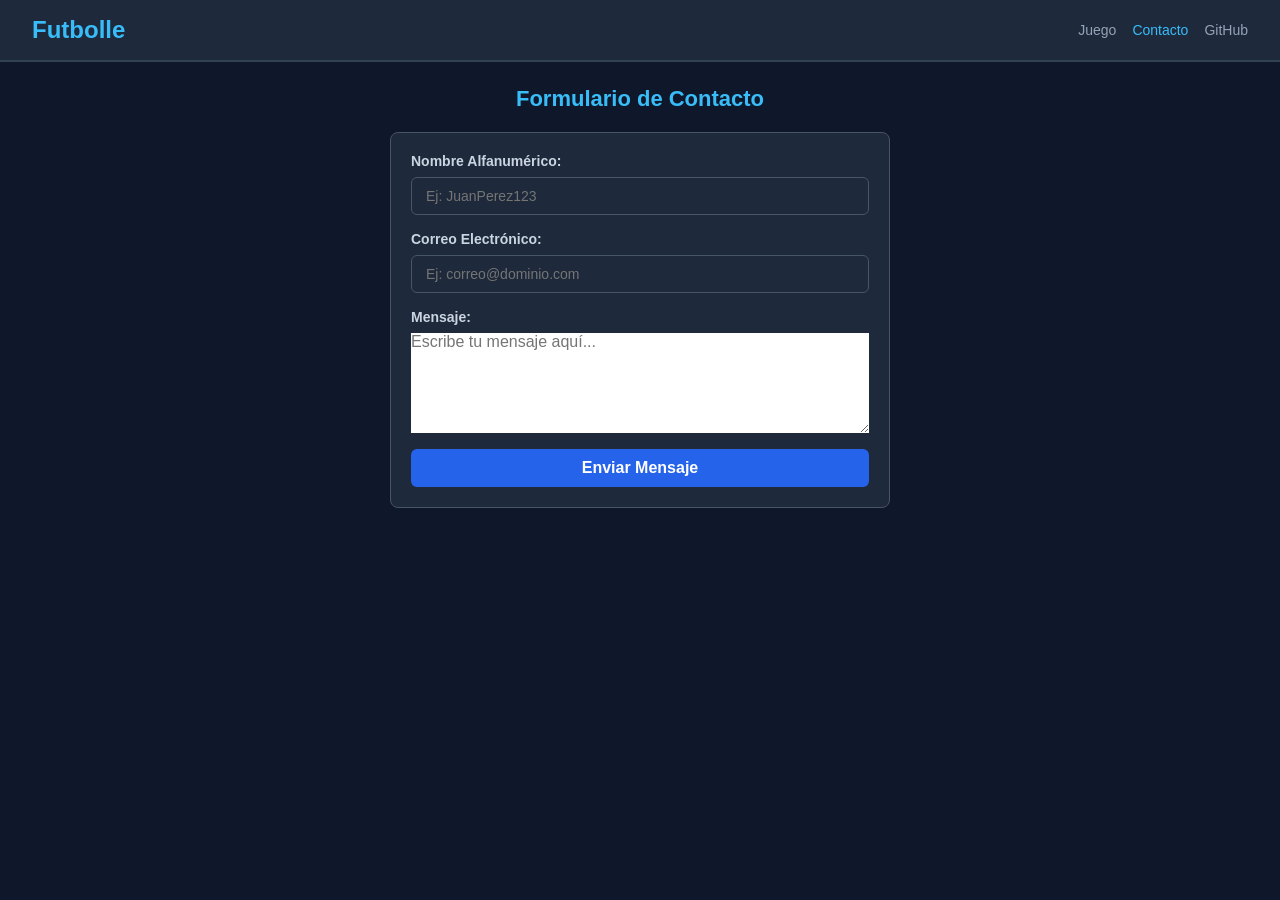
<file: contacto.html>
<!DOCTYPE html>
<html lang="es">
<head>
  <meta charset="UTF-8">
  <meta name="viewport" content="width=device-width, initial-scale=1.0">
  <title>Futbolle - Contacto</title>
  <link rel="stylesheet" href="CSS/reset.css">
  <link rel="stylesheet" href="CSS/styles.css">
</head>
<body>

  <header class="header">
    <h1 class="header-title">Futbolle</h1>
    <nav class="header-nav">
      <a href="index.html" class="nav-link">Juego</a>
      <a href="contacto.html" class="nav-link active">Contacto</a>
      <a href="https://github.com/ChaconAna/ChaconAna-Final-DAW-TM" target="_blank" class="nav-link">GitHub</a>
    </nav>
  </header>

  <main class="main-container">
    <section class="contact-section">
      <h2 class="section-title">Formulario de Contacto</h2>
      
      <!-- ATRIBUTO 'novalidate': Desactiva las validaciones nativas por defecto del navegador HTML5 
           para asegurar que la lógica de validación sea ejecutada al 100% por JavaScript (contact.js). -->
      <form id="contact-form" class="contact-form" novalidate>
        <div class="form-group">
          <label for="contact-name" class="input-label">Nombre Alfanumérico:</label>
          <input type="text" id="contact-name" class="text-input" placeholder="Ej: JuanPerez123">
        </div>

        <div class="form-group">
          <label for="contact-email" class="input-label">Correo Electrónico:</label>
          <input type="text" id="contact-email" class="text-input" placeholder="Ej: correo@dominio.com">
        </div>

        <div class="form-group">
          <label for="contact-message" class="input-label">Mensaje:</label>
          <textarea id="contact-message" class="text-input text-area" rows="5" placeholder="Escribe tu mensaje aquí..."></textarea>
        </div>

        <button type="submit" id="btn-submit-contact" class="btn">Enviar Mensaje</button>
      </form>
    </section>
  </main>

  <!-- MODAL DE VENTANA EMERGENTE: Se utiliza para mostrar los mensajes de éxito o error al enviar el formulario -->
  <div id="modal-container" class="modal-overlay hidden">
    <div class="modal-content">
      <h2 id="modal-title" class="modal-title">Aviso</h2>
      <p id="modal-message" class="modal-message">Mensaje del sistema...</p>
      <button id="btn-close-modal" class="btn">Aceptar</button>
    </div>
  </div>

  <script src="JS/contact.js"></script>
</body>
</html>
</file>
<file: CSS/styles.css>
body {
  display: flex;
  flex-direction: column;
  min-height: 100vh;
  background-color: #0f172a;
  color: #f8fafc;
  font-family: Arial, sans-serif;
  transition: background-color 0.3s, color 0.3s;
}

body.light-mode {
  background-color: #f1f5f9;
  color: #0f172a;
}

header {
  display: flex;
  justify-content: space-between;
  align-items: center;
  width: 100%;
  padding: 16px 32px;
  background-color: #1e293b;
  border-bottom: 2px solid #334155;
}

body.light-mode header {
  background-color: #ffffff;
  border-bottom-color: #cbd5e1;
}

main {
  display: flex;
  flex: 1;
  flex-direction: column;
  align-items: center;
  width: 100%;
  padding: 24px;
}

section {
  display: flex;
  flex-direction: column;
  align-items: center;
  width: 100%;
  max-width: 900px;
}

label {
  display: block;
  margin-bottom: 8px;
  color: #cbd5e1;
  font-size: 14px;
  font-weight: bold;
}

body.light-mode label {
  color: #334155;
}

input, select {
  width: 100%;
  padding: 10px 14px;
  background-color: #1e293b;
  border: 1px solid #475569;
  border-radius: 6px;
  color: #ffffff;
  font-size: 14px;
}

body.light-mode input, body.light-mode select {
  background-color: #ffffff;
  border-color: #cbd5e1;
  color: #0f172a;
}

button {
  padding: 10px 18px;
  background-color: #2563eb;
  border-radius: 6px;
  color: #ffffff;
  font-weight: bold;
  transition: background-color 0.2s ease;
  cursor: pointer;
}

button:hover {
  background-color: #1d4ed8;
}

ul {
  display: flex;
  flex-direction: column;
  width: 100%;
  background-color: #1e293b;
  border: 1px solid #475569;
  border-radius: 6px;
}

body.light-mode ul {
  background-color: #ffffff;
  border-color: #cbd5e1;
}

li {
  padding: 10px 14px;
  border-bottom: 1px solid #334155;
  cursor: pointer;
}

body.light-mode li {
  border-bottom-color: #e2e8f0;
}

li:hover {
  background-color: #334155;
}

body.light-mode li:hover {
  background-color: #f1f5f9;
}

.header-title {
  color: #38bdf8;
  font-size: 24px;
  font-weight: bold;
}

.header-nav {
  display: flex;
  align-items: center;
  gap: 16px;
}

.nav-link {
  color: #94a3b8;
  font-size: 14px;
}

body.light-mode .nav-link {
  color: #64748b;
}

.nav-link:hover, .nav-link.active {
  color: #38bdf8;
}

.btn-small {
  padding: 6px 12px;
  font-size: 12px;
}

.player-input-container {
  display: flex;
  flex-direction: column;
  width: 100%;
  max-width: 500px;
  margin-bottom: 24px;
}

.margin-top {
  margin-top: 16px;
}

.input-group {
  display: flex;
  gap: 12px;
}

.btn-secondary {
  background-color: #64748b;
}

.btn-secondary:hover {
  background-color: #475569;
}

.game-board {
  display: flex;
  flex-direction: column;
  width: 100%;
  gap: 16px;
}

.game-info {
  display: flex;
  justify-content: space-between;
  align-items: center;
  padding: 12px 16px;
  background-color: #1e293b;
  border-radius: 8px;
}

body.light-mode .game-info {
  background-color: #e2e8f0;
}

.game-actions {
  display: flex;
  gap: 8px;
}

.info-item {
  color: #f1f5f9;
  font-size: 14px;
  font-weight: bold;
}

body.light-mode .info-item {
  color: #0f172a;
}

.clue-container {
  display: flex;
  justify-content: center;
  align-items: center;
  padding: 16px;
  background-color: #1e293b;
  border-radius: 8px;
}

body.light-mode .clue-container {
  background-color: #e2e8f0;
}

.photo-clue-wrapper {
  display: flex;
  flex-direction: column;
  align-items: center;
  text-align: center;
}

/* FOTO SECRETA  */
.secret-photo {
  width: 130px;
  height: 130px;
  object-fit: cover;
  border-radius: 50%;
  margin: 12px auto;
  display: block;
  border: 3px solid #38bdf8;
  box-shadow: 0 4px 15px rgba(0, 0, 0, 0.5);
  transition: filter 0.4s ease, transform 0.3s ease; /* Transición suave para el desenfoque */
}

/* NIVELES DE DESENFOQUE (los regula)*/
.blur-max  { filter: blur(5px); }
.blur-high { filter: blur(3.5px); }
.blur-mid  { filter: blur(2px); }
.blur-low  { filter: blur(1px); }
.blur-none { filter: blur(0px); }
.text-clue-wrapper {
  display: flex;
  flex-direction: column;
  align-items: center;
}

.clue-text {
  color: #38bdf8;
  font-weight: bold;
}

/* --- BÚSQUEDA Y AUTOCOMPLETADO --- */
.search-container {
  position: relative;
  width: 100%;
}

.autocomplete-list {
  position: absolute;
  top: 100%;
  left: 0;
  right: 0;
  width: 100%;
  max-height: 220px;
  overflow-y: auto;
  z-index: 9999;
  box-shadow: 0 8px 16px rgba(0, 0, 0, 0.4);
  margin-top: 4px;
}

.board-header {
  display: flex;
  justify-content: space-between;
  padding: 10px;
  background-color: #334155;
  border-radius: 6px;
  text-align: center;
}

body.light-mode .board-header {
  background-color: #cbd5e1;
}

.column-title {
  flex: 1;
  color: #94a3b8;
  font-size: 12px;
  font-weight: bold;
  text-transform: uppercase;
}

body.light-mode .column-title {
  color: #334155;
}

.attempts-container {
  display: flex;
  flex-direction: column;
  gap: 8px;
  width: 100%;
}

.attempt-row {
  display: flex;
  gap: 6px;
  width: 100%;
}

.cell {
  display: flex;
  flex: 1;
  flex-direction: column;
  justify-content: center;
  align-items: center;
  padding: 8px;
  border-radius: 6px;
  font-size: 13px;
  font-weight: bold;
  text-align: center;
}

.cell-match {
  background-color: #15803d;
  color: #ffffff;
}

.cell-mismatch {
  background-color: #b91c1c;
  color: #ffffff;
}

.modal-overlay {
  position: fixed;
  top: 0;
  left: 0;
  display: flex;
  justify-content: center;
  align-items: center;
  width: 100vw;
  height: 100vh;
  background-color: rgba(0, 0, 0, 0.7);
  z-index: 10000;
}

.modal-content {
  display: flex;
  flex-direction: column;
  align-items: center;
  width: 90%;
  max-width: 400px;
  padding: 24px;
  background-color: #1e293b;
  border-radius: 8px;
  border: 1px solid #475569;
  text-align: center;
}

body.light-mode .modal-content {
  background-color: #ffffff;
  border-color: #cbd5e1;
}

.modal-large {
  max-width: 650px;
}

.modal-title {
  margin-bottom: 12px;
  color: #38bdf8;
  font-size: 20px;
}

.modal-message {
  margin-bottom: 20px;
  color: #cbd5e1;
  font-size: 14px;
}

body.light-mode .modal-message {
  color: #334155;
}

.sort-container {
  display: flex;
  align-items: center;
  gap: 12px;
  width: 100%;
  margin-bottom: 12px;
}

.history-list-wrapper {
  width: 100%;
  max-height: 250px;
  overflow-y: auto;
}

.history-table {
  width: 100%;
  border-collapse: collapse;
  font-size: 12px;
  text-align: left;
}

.history-table th, .history-table td {
  padding: 8px;
  border-bottom: 1px solid #475569;
}

body.light-mode .history-table th, body.light-mode .history-table td {
  border-bottom-color: #cbd5e1;
}

.contact-section {
  display: flex;
  flex-direction: column;
  align-items: center;
  width: 100%;
  max-width: 500px;
}

.section-title {
  margin-bottom: 20px;
  color: #38bdf8;
  font-size: 22px;
  font-weight: bold;
}

.contact-form {
  display: flex;
  flex-direction: column;
  gap: 16px;
  width: 100%;
  padding: 20px;
  background-color: #1e293b;
  border-radius: 8px;
  border: 1px solid #475569;
}

body.light-mode .contact-form {
  background-color: #ffffff;
  border-color: #cbd5e1;
}

.form-group {
  display: flex;
  flex-direction: column;
}

.text-area {
  resize: vertical;
  min-height: 100px;
}

.hidden {
  display: none !important; /* Clase para ocultar elementos de manera efectiva */
}

/* MEDIA QUERIES --> ajustes para pantallas mas chicas */
@media (max-width: 600px) {
  header {
    flex-direction: column;
    gap: 12px;
  }
  .input-group {
    flex-direction: column;
  }
  .board-header {
    display: none;
  }
  .attempt-row {
    flex-direction: column;
  }
}
</file>
